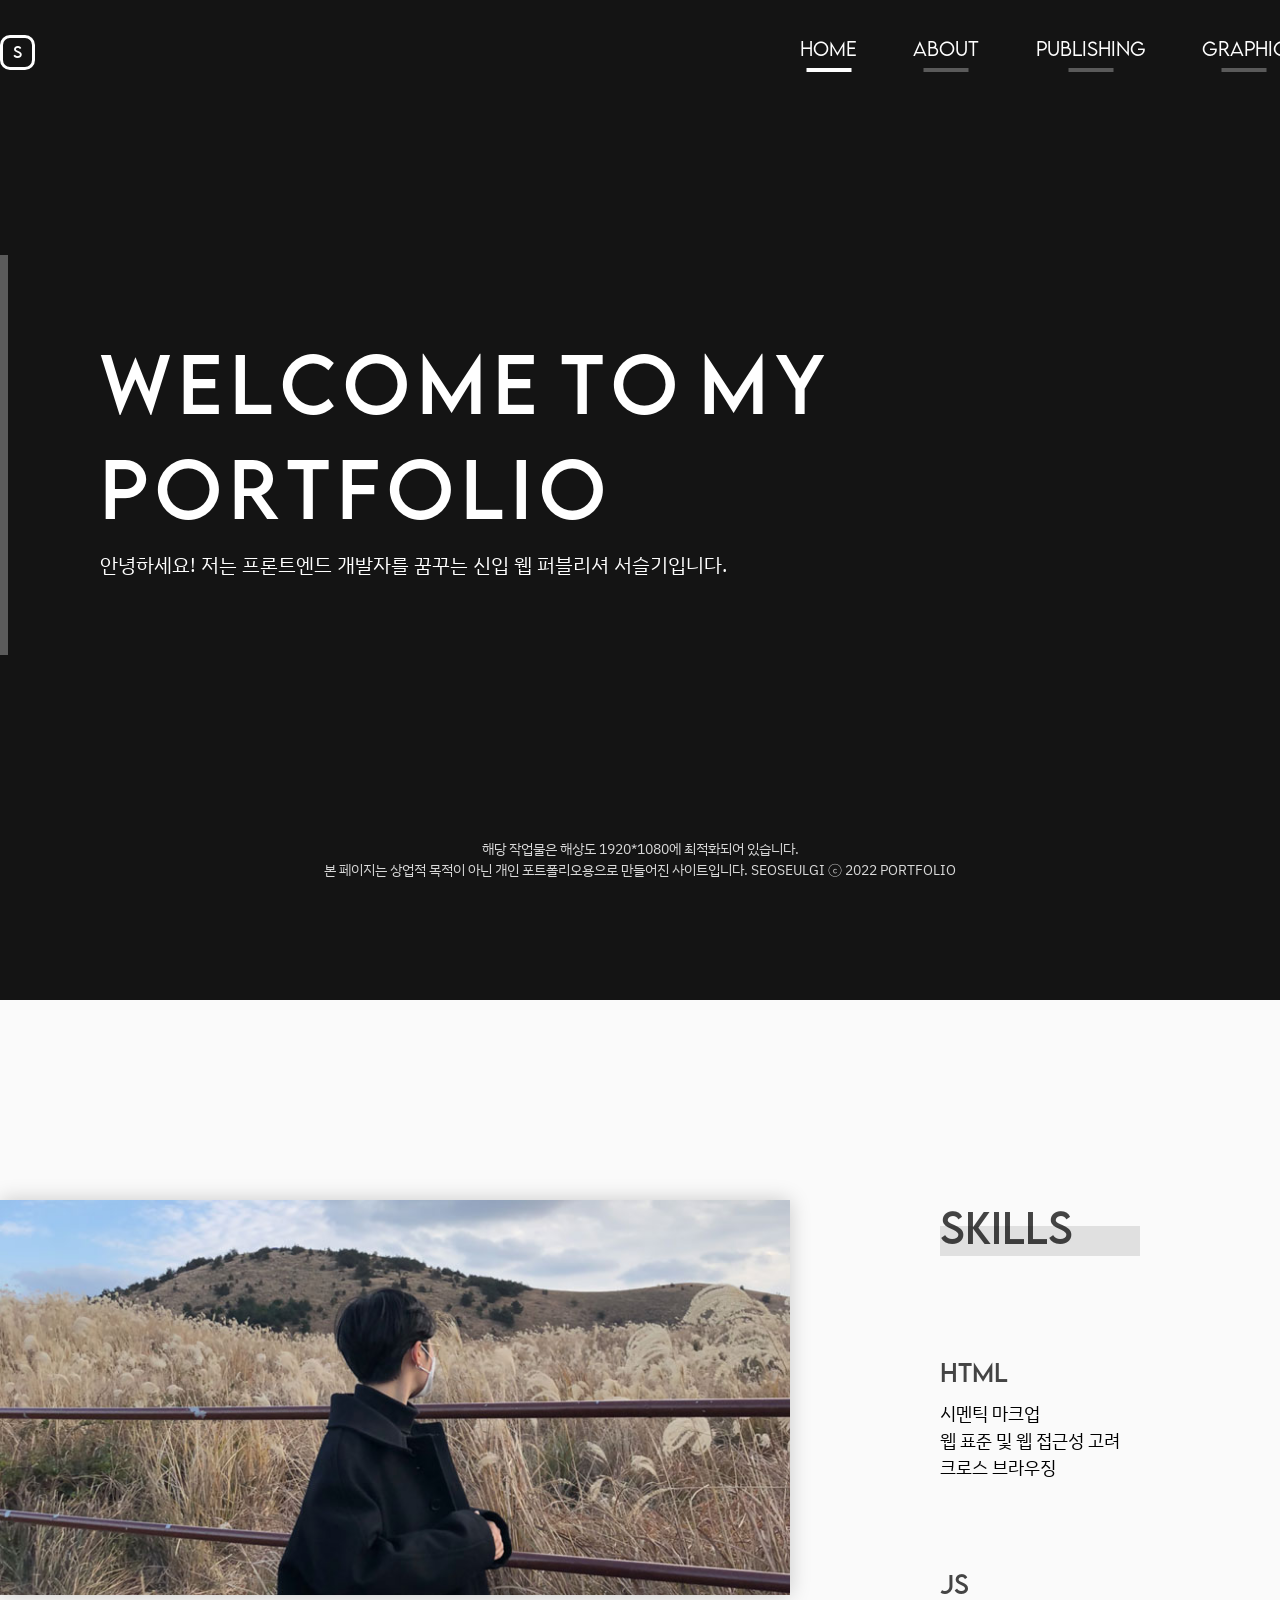
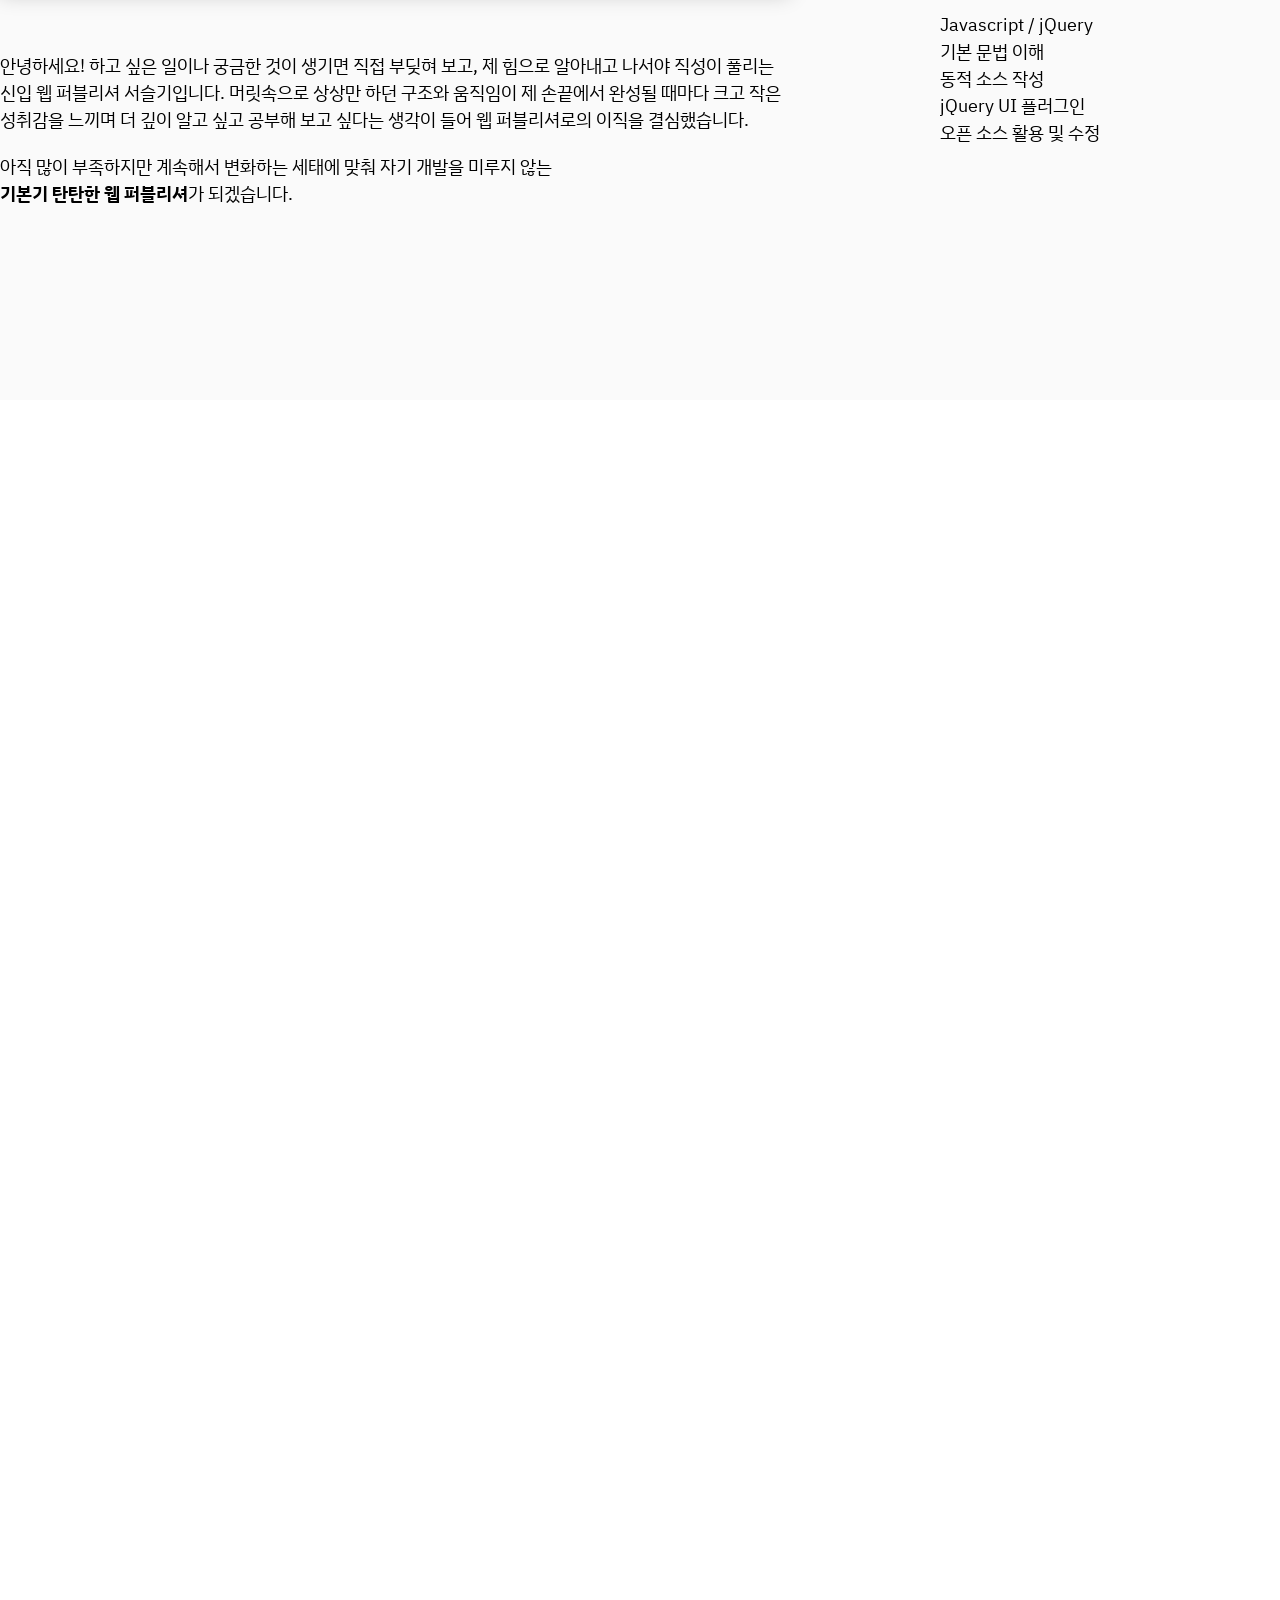
<file: index.html>
<!DOCTYPE html>
<html lang="ko">

<head>
    <meta charset="UTF-8">
    <meta http-equiv="X-UA-Compatible" content="IE=edge">
    <meta name="viewport" content="width=device-width, initial-scale=1.0, maximum-scale=1, minimum-scale=1">
    <meta name="description" content="seulki.net 웹 퍼블리셔 포트폴리오">
    <meta name="keywords" content="웹 퍼블리셔, 포트폴리오, 웹 퍼블리셔 포트폴리오, seulki, 웹 디자인, UI, UX">
    <title>SEULKI'S PORTFOLIO</title>
    <!--CSS 및 파비콘-->
    <link rel="shortcut icon" href="images/favicon_s.ico">
    <link rel="stylesheet" href="css/style.css" type="text/css">
</head>

<body>
    <div id="wrap">
        <aside>
            <div id="top">
                <svg xmlns="http://www.w3.org/2000/svg" viewBox="0 -30 320 512">
                    <path
                        d="M288.662 352H31.338c-17.818 0-26.741-21.543-14.142-34.142l128.662-128.662c7.81-7.81 20.474-7.81 28.284 0l128.662 128.662c12.6 12.599 3.676 34.142-14.142 34.142z" />
                </svg>
            </div>
            <div id="progress"></div>
        </aside>
        <!--TOP, PROGRESS BAR END-->
        <header id="header">
            <div class="inner">
                <h1 class="logo">
                    S
                </h1>
                <nav class="nav">
                    <h2 class="blind">메인 네비게이션</h2>
                    <ul class="gnb">
                        <li class="on" id="h">
                            <a href="#home">HOME</a>
                        </li>
                        <li id="a">
                            <a href="#about">ABOUT</a>
                        </li>
                        <li id="p">
                            <a href="#publishing">PUBLISHING</a>
                        </li>
                        <li id="g">
                            <a href="#graphic">GRAPHIC</a>
                        </li>
                        <li id="s">
                            <a href="#script">SCRIPT</a>
                        </li>
                        <li id="c">
                            <a href="#contact">CONTACT</a>
                        </li>
                    </ul>
                </nav>
            </div>
        </header>
        <!--HEADER END-->
        <main id="content">
            <section id="home" class="section">
                <div class="inner">
                    <h2 class="blind">HOME</h2>
                    <div class="text">
                        <h2>
                            <strong class="split" aria-label="WELCOME TO MY">
                                <span aria-hidden="true">W</span>
                                <span aria-hidden="true">E</span>
                                <span aria-hidden="true">L</span>
                                <span aria-hidden="true">C</span>
                                <span aria-hidden="true">O</span>
                                <span aria-hidden="true">M</span>
                                <span aria-hidden="true">E</span>
                                <span aria-hidden="true"></span>
                                <span aria-hidden="true">T</span>
                                <span aria-hidden="true">O</span>
                                <span aria-hidden="true"></span>
                                <span aria-hidden="true">M</span>
                                <span aria-hidden="true">Y</span>
                            </strong>
                            <strong class="split" aria-label="PORTFOLIO">
                                <span aria-hidden="true">P</span>
                                <span aria-hidden="true">O</span>
                                <span aria-hidden="true">R</span>
                                <span aria-hidden="true">T</span>
                                <span aria-hidden="true">F</span>
                                <span aria-hidden="true">O</span>
                                <span aria-hidden="true">L</span>
                                <span aria-hidden="true">I</span>
                                <span aria-hidden="true">O</span>
                            </strong>
                        </h2>
                        <p>안녕하세요! 저는 프론트엔드 개발자를 꿈꾸는 신입 웹 퍼블리셔 서슬기입니다.</p>
                    </div>
                </div>
                <div class="bg">
                    <span class="ball1"></span>
                    <span class="ball2"></span>
                </div>
            </section>
            <!--SECTION 1 END-->
            <section id="about" class="section">
                <div class="inner">
                    <h2 class="blind">ABOUT ME</h2>
                    <div class="about_wrap">
                        <article class="intro">
                            <figure>
                                <img src="images/aboutme.jpg" alt="aboutme">
                            </figure>
                            <div class="intro_txt">
                                <p>
                                    안녕하세요! 하고 싶은 일이나 궁금한 것이 생기면 직접 부딪혀 보고, 제 힘으로 알아내고 나서야 직성이 풀리는 신입 웹 퍼블리셔 서슬기입니다. 머릿속으로 상상만 하던 구조와 움직임이 제 손끝에서 완성될 때마다 크고 작은 성취감을 느끼며 더 깊이 알고 싶고 공부해 보고 싶다는 생각이 들어 웹 퍼블리셔로의 이직을 결심했습니다.
                                </p>
                                <p>
                                    아직 많이 부족하지만 계속해서 변화하는 세태에 맞춰 자기 개발을 미루지 않는 <strong>기본기 탄탄한 웹 퍼블리셔</strong>가 되겠습니다.
                                </p>
                            </div>
                        </article>
                        <article class="skill">
                            <h3>SKILLS</h3>
                            <ul class="skill_list">
                                <li>
                                    <h4>HTML</h4>
                                    <ul>
                                        <li>시멘틱 마크업</li>
                                        <li>웹 표준 및 웹 접근성 고려</li>
                                        <li>크로스 브라우징</li>
                                    </ul>
                                </li>
                                <li>
                                    <h4>CSS</h4>
                                    <ul>
                                        <li>PC / Mobile 레이아웃 구현</li>
                                        <li>미디어쿼리를 이용한 반응형 작업</li>
                                        <li>Transition / Animation 활용</li>
                                        <li>부트스트랩, 모달창</li>
                                    </ul>
                                </li>
                                <li>
                                    <h4>JS</h4>
                                    <ul>
                                        <li>Javascript / jQuery</li>
                                        <li>기본 문법 이해</li>
                                        <li>동적 소스 작성</li>
                                        <li>jQuery UI 플러그인</li>
                                        <li>오픈 소스 활용 및 수정</li>
                                    </ul>
                                </li>
                                <li>
                                    <h4>MORE</h4>
                                    <ul>
                                        <li>Adobe Photoshop</li>
                                        <li>Adobe Illustrator</li>
                                        <li>Adobe XD</li>
                                    </ul>
                                </li>
                            </ul>
                        </article>
                    </div>
                </div>
            </section>
            <!--SECTION 2 END-->
            <section id="publishing" class="section">
                <div class="inner3">
                    <h2 class="blind">PUBLISHING</h2>
                    <div class="container">
                        <div class="publi_wrap">
                            <div class="publi_cont">
                                <article>
                                    <div class="tit">
                                        <p class="sub">STANDARD WEBSITE [INDEX, SUB]</p>
                                        <h3 class="main">CGV</h3>
                                    </div>
                                    <div class="desc">
                                        <ul class="desc_list">
                                            <li>
                                                <h4>프로젝트 개요</h4>
                                                <p>기존 사이트의 문제점 파악 후 페르소나와 사용자 시나리오 등의 기획 과정을 거쳐 리디자인 및 퍼블리싱</p>
                                            </li>
                                            <li>
                                                <h4>기여도</h4>
                                                <p>기획 40% + 디자인 100% + 퍼블리싱 100%</p>
                                            </li>
                                            <li>
                                                <h4>제작 방식</h4>
                                                <span>Design</span>
                                                <span>Photoshop, Illustrator, XD</span><br>
                                                <span>Publishing</span>
                                                <span>HTML, CSS, Javascript, jQuery</span>
                                            </li>
                                        </ul>
                                    </div>
                                    <div class="btn_area">
                                        <a href="http://seulki.net/cgv_renewal/index.html" target="_blank"
                                            class="view_btn">VIEW</a>
                                        <a href="https://github.com/A11Black/cgv_renewal" target="_blank"
                                            class="repos_btn">REPOS</a>
                                    </div>
                                </article>
                                <figure class="pic">
                                    <img src="images/publishing/port_cgv.jpg" alt="CGV_INDEX">
                                </figure>
                            </div>
                        </div>
                        <!--PORTFOLIO 1 END-->
                        <div class="publi_wrap">
                            <div class="publi_cont">
                                <article>
                                    <div class="tit">
                                        <p class="sub">STANDARD WEBSITE [INDEX]</p>
                                        <h3 class="main">THE BREAD BLUE</h3>
                                    </div>
                                    <div class="desc">
                                        <ul class="desc_list">
                                            <li>
                                                <h4>프로젝트 개요</h4>
                                                <p>기존에 있던 사이트를 상품이 눈에 더 잘 띄도록 깔끔한 레이아웃으로 리디자인 및 퍼블리싱</p>
                                            </li>
                                            <li>
                                                <h4>기여도</h4>
                                                <p>디자인 100% + 퍼블리싱 100%</p>
                                            </li>
                                            <li>
                                                <h4>제작 방식</h4>
                                                <span>Design</span>
                                                <span>Photoshop, XD</span><br>
                                                <span>Publishing</span>
                                                <span>HTML, CSS, Javascript, jQuery</span>
                                            </li>
                                        </ul>
                                    </div>
                                    <div class="btn_area">
                                        <a href="http://seulki.net/thebreadblue/index.html" target="_blank"
                                            class="view_btn">VIEW</a>
                                        <a href="https://github.com/A11Black/breadblue" target="_blank"
                                            class="repos_btn">REPOS</a>
                                    </div>
                                </article>
                                <figure class="pic">
                                    <img src="images/publishing/port_breadblue.jpg" alt="BREAD BLUE">
                                </figure>
                            </div>
                        </div>
                        <!--PORTFOLIO 2 END-->
                        <div class="publi_wrap">
                            <div class="publi_cont">
                                <article>
                                    <div class="tit">
                                        <p class="sub">RESPONSIVE LANDING PAGE</p>
                                        <h3 class="main">ALPHA</h3>
                                    </div>
                                    <div class="desc">
                                        <ul class="desc_list">
                                            <li>
                                                <h4>프로젝트 개요</h4>
                                                <p>직접 선정한 주제로 반응형 랜딩 페이지를 기획과 디자인 및 퍼블리싱</p>
                                            </li>
                                            <li>
                                                <h4>기여도</h4>
                                                <p>기획 100% + 디자인 100% + 퍼블리싱 100%</p>
                                            </li>
                                            <li>
                                                <span>Design</span>
                                                <span>Photoshop, XD</span><br>
                                                <span>Publishing</span>
                                                <span>HTML, CSS, Javascript, jQuery</span>
                                            </li>
                                        </ul>
                                    </div>
                                    <div class="btn_area">
                                        <a href="http://seulki.net/landing_alpha/alpha.html" target="_blank"
                                            class="view_btn">VIEW</a>
                                        <a href="https://github.com/A11Black/alpha" target="_blank"
                                            class="repos_btn">REPOS</a>

                                    </div>
                                </article>
                                <figure>
                                    <img src="images/publishing/port_alpha.jpg" alt="ALPHA">
                                </figure>
                            </div>
                        </div>
                        <!--PORTFOLIO 3 END-->
                        <div class="publi_wrap">
                            <div class="publi_cont">
                                <article>
                                    <div class="tit">
                                        <p class="sub">RESPONSIVE WEBSITE [INDEX]</p>
                                        <h3 class="main">THE MOUNTAIN</h3>
                                    </div>
                                    <div class="desc">
                                        <ul class="desc_list">
                                            <li>
                                                <h4>프로젝트 개요</h4>
                                                <p>직접 정한 주제로 반응형 2depth Navigation 웹 페이지를 디자인 및 퍼블리싱</p>
                                            </li>
                                            <li>
                                                <h4>기여도</h4>
                                                <p>디자인 100% + 퍼블리싱 100%</p>
                                            </li>
                                            <li>
                                                <h4>제작 방식</h4>
                                                <span>Design</span>
                                                <span>Photoshop, XD</span><br>
                                                <span>Publishing</span>
                                                <span>HTML, CSS, Javascript, jQuery</span>
                                            </li>
                                        </ul>
                                    </div>
                                    <div class="btn_area">
                                        <a href="http://seulki.net/mountain/index.html" target="_blank"
                                            class="view_btn">VIEW</a>
                                        <a href="https://github.com/Seulki-Seo/the_mountain" target="_blank"
                                            class="repos_btn">REPOS</a>
                                    </div>
                                </article>
                                <figure class="pic">
                                    <img src="images/publishing/port_mountain.jpg" alt="THE MOUNTAIN">
                                </figure>
                            </div>
                        </div>
                        <!--PORTFOLIO 4 END-->
                        <div class="publi_wrap">
                            <div class="publi_cont">
                                <article>
                                    <div class="tit">
                                        <p class="sub">STANDARD WEBSITE [INDEX]</p>
                                        <h3 class="main">JEEP</h3>
                                    </div>
                                    <div class="desc">
                                        <ul class="desc_list">
                                            <li>
                                                <h4>프로젝트 개요</h4>
                                                <p>기존 사이트의 문제점을 파악 후 수정 사항을 정리하여 리디자인 및 퍼블리싱</p>
                                            </li>
                                            <li>
                                                <h4>기여도</h4>
                                                <p>디자인 100% + 퍼블리싱 100%</p>
                                            </li>
                                            <li>
                                                <h4>제작 방식</h4>
                                                <span>Design</span>
                                                <span>Photoshop, XD</span><br>
                                                <span>Publishing</span>
                                                <span>HTML, CSS</span>
                                            </li>
                                        </ul>
                                    </div>
                                    <div class="btn_area">
                                        <a href="http://seulki.net/jeep/index.html" target="_blank"
                                            class="view_btn">VIEW</a>
                                        <a href="https://github.com/A11Black/jeep" target="_blank"
                                            class="repos_btn">REPOS</a>
                                    </div>
                                </article>
                                <figure class="pic">
                                    <img src="images/publishing/port_jeep.jpg" alt="JEEP">
                                </figure>
                            </div>
                        </div>
                        <!--PORTFOLIO 5 END-->
                        <div class="publi_wrap">
                            <div class="publi_cont">
                                <article>
                                    <div class="tit">
                                        <p class="sub">STANDARD WEBSITE [INDEX, SUB]</p>
                                        <h3 class="main">MINICOOPER</h3>
                                    </div>
                                    <div class="desc">
                                        <ul class="desc_list">
                                            <li>
                                                <h4>프로젝트 개요</h4>
                                                <p>기존 사이트의 문제점을 파악 후 수정 사항을 정리하여 리디자인 및 퍼블리싱</p>
                                            </li>
                                            <li>
                                                <h4>기여도</h4>
                                                <p>디자인 100% + 퍼블리싱 100%</p>
                                            </li>
                                            <li>
                                                <h4>제작 방식</h4>
                                                <span>Design</span>
                                                <span>Photoshop, XD</span><br>
                                                <span>Publishing</span>
                                                <span>HTML, CSS</span>
                                            </li>
                                        </ul>
                                    </div>
                                    <div class="btn_area">
                                        <a href="http://seulki.net/minicooper/index.html" target="_blank"
                                            class="view_btn">VIEW</a>
                                        <a href="https://github.com/A11Black/minicooper" target="_blank"
                                            class="repos_btn">REPOS</a>
                                    </div>
                                </article>
                                <figure class="pic">
                                    <img src="images/publishing/port_minicooper.jpg" alt="MINICOOPER">
                                </figure>
                            </div>
                        </div>
                        <!--PORTFOLIO 6 END-->
                        <div class="publi_wrap">
                            <div class="publi_cont">
                                <article>
                                    <div class="tit">
                                        <p class="sub">RESPONSIVE WEB GALLERY [INDEX]</p>
                                        <h3 class="main">WEB GALLERY</h3>
                                    </div>
                                    <div class="desc">
                                        <ul class="desc_list">
                                            <li>
                                                <h4>프로젝트 개요</h4>
                                                <p>jQuery 플러그인 ISOTOPE 기능 숙지를 위해 기초적인 웹 갤러리 사이트를 퍼블리싱</p>
                                            </li>
                                            <li>
                                                <h4>기여도</h4>
                                                <p>퍼블리싱 100%</p>
                                            </li>
                                            <li>
                                                <h4>제작 방식</h4>
                                                <span>Publishing</span>
                                                <span>HTML, CSS, Javascript, jQuery</span>
                                            </li>
                                        </ul>
                                    </div>
                                    <div class="btn_area">
                                        <a href="http://seulki.net/web_gallery/index.html" target="_blank"
                                            class="view_btn">VIEW</a>
                                        <a href="https://github.com/A11Black/Art_Gallery" target="_blank"
                                            class="repos_btn">REPOS</a>
                                    </div>
                                </article>
                                <figure class="pic">
                                    <img src="images/publishing/port_art.jpg" alt="ART_GALLERY">
                                </figure>
                            </div>
                        </div>
                        <!--PORTFOLIO 7 END-->
                        <div class="publi_wrap">
                            <div class="publi_cont">
                                <article>
                                    <div class="tit">
                                        <p class="sub">STANDARD WEBSITE [INDEX]</p>
                                        <h3 class="main">LAKA</h3>
                                    </div>
                                    <div class="desc">
                                        <ul class="desc_list">
                                            <li>
                                                <h4>프로젝트 개요</h4>
                                                <p>해당 브랜드의 모바일 사이트 제작을 위해 PC 웹 사이트 리디자인과 퍼블리싱을 선행</p>
                                            </li>
                                            <li>
                                                <h4>기여도</h4>
                                                <p>디자인 100% + 퍼블리싱 100%</p>
                                            </li>
                                            <li>
                                                <h4>제작 방식</h4>
                                                <span>Design</span>
                                                <span>Photoshop, Illustrator, XD</span><br>
                                                <span>Publishing</span>
                                                <span>HTML, CSS, Javascript, jQuery</span>
                                            </li>
                                        </ul>
                                    </div>
                                    <div class="btn_area">
                                        <a href="http://seulki.net/laka_web/index.html" target="_blank"
                                            class="view_btn">VIEW</a>
                                        <a href="https://github.com/A11Black/laka" target="_blank"
                                            class="repos_btn">REPOS</a>
                                    </div>
                                </article>
                                <figure class="pic">
                                    <img src="images/publishing/port_laka_web.jpg" alt="LAKA_WEB">
                                </figure>
                            </div>
                        </div>
                        <!--PORTFOLIO 8 END-->
                        <div class="publi_wrap">
                            <div class="publi_cont">
                                <article>
                                    <div class="tit">
                                        <p class="sub">MOBILE WEBSITE [INDEX, SUB 5 PAGE]</p>
                                        <h3 class="main">LAKA_MOBILE</h3>
                                    </div>
                                    <div class="desc">
                                        <ul class="desc_list">
                                            <li>
                                                <h4>프로젝트 개요</h4>
                                                <p>기존 모바일 사이트를 브랜드 이미지에 맞게 리디자인 및 퍼블리싱</p>
                                            </li>
                                            <li>
                                                <h4>기여도</h4>
                                                <p>디자인 100% + 퍼블리싱 100%</p>
                                            </li>
                                            <li>
                                                <h4>제작 방식</h4>
                                                <span>Design</span>
                                                <span>Photoshop, Illustrator, XD</span><br>
                                                <span>Publishing</span>
                                                <span>HTML, CSS, Javascript, jQuery</span>
                                            </li>
                                        </ul>
                                    </div>
                                    <div class="btn_area">
                                        <span class="view_btn mobile_btn">VIEW</span>
                                        <a href="https://github.com/A11Black/laka_m" target="_blank"
                                            class="repos_btn">REPOS</a>
                                    </div>
                                </article>
                                <figure>
                                    <img src="images/publishing/port_laka_m.jpg" alt="LAKA_MOBILE">
                                </figure>
                            </div>
                        </div>
                        <!--PORTFOLIO 9 END-->
                        <!--계속 추가할 예정-->
                    </div>
                </div>
                <div class="pop_area">
                    <div class="overlay">
                        <div class="m_wrap">
                            <img src="images/publishing/iphone.png" alt="iphone_목업">
                            <div class="screen">
                                <iframe src="http://seulki.net/laka_mobile/index.html"></iframe>
                            </div>
                            <span class="btn_close">CLOSE</span>
                        </div>
                    </div>
                </div>
                <!--MOBILE MOCKUP END-->
            </section>
            <!--SECTION 3 END-->
            <section id="graphic" class="section">
                <div class="inner">
                    <h2 class="blind">GRAPHIC</h2>
                    <div class="container">
                        <div class="gra_wrap">
                            <div class="gra_cont">
                                <article>
                                    <div class="tit">
                                        <p class="sub">Illustrator</p>
                                        <h3 class="main">LINE ILLUST</h3>
                                    </div>
                                </article>
                                <figure class="pic">
                                    <img src="images/graphic/gra_line.jpg" alt="LINE_ILLUST">
                                </figure>
                            </div>
                        </div>
                        <!--GRAPHIC 1 END-->
                        <div class="gra_wrap">
                            <div class="gra_cont">
                                <article>
                                    <div class="tit">
                                        <p class="sub">Photoshop</p>
                                        <h3 class="main">DOUBLE EXPOSURE</h3>
                                    </div>
                                </article>
                                <figure class="pic">
                                    <img src="images/graphic/gra_double.jpg" alt="DOUBLE_EXPOSURE">
                                </figure>
                            </div>
                        </div>
                        <!--GRAPHIC 2 END-->
                        <div class="gra_wrap">
                            <div class="gra_cont">
                                <article>
                                    <div class="tit">
                                        <p class="sub">Illustrator</p>
                                        <h3 class="main">PERSPECTIVE CITY</h3>
                                    </div>
                                </article>
                                <figure class="pic">
                                    <img src="images/graphic/gra_perspective.jpg" alt="PERSPECTIVE">
                                </figure>
                            </div>
                        </div>
                        <!--GRAPHIC 3 END-->
                        <div class="gra_wrap">
                            <div class="gra_cont">
                                <article>
                                    <div class="tit">
                                        <p class="sub">Photoshop</p>
                                        <h3 class="main">SKETCH EFFECT</h3>
                                    </div>
                                </article>
                                <figure class="pic">
                                    <img src="images/graphic/gra_sketch.jpg" alt="SKETCH">
                                </figure>
                            </div>
                        </div>
                        <!--GRAPHIC 4 END-->
                        <!--계속 추가할 예정-->
                    </div>
                </div>
            </section>
            <!--SECTION 4 END-->
            <section id="script" class="section">
                <div class="inner">
                    <h2 class="blind">SCRIPT</h2>
                    <div class="container">
                        <div class="scr_wrap">
                            <div class="scr_cont">
                                <article>
                                    <div class="tit">
                                        <p class="sub">Javascript, jQuery</p>
                                        <h3 class="main">VISUAL SLIDE</h3>
                                    </div>
                                    <div class="desc">
                                        <p>제이쿼리와 자바 스크립트만을 이용한 비주얼 슬라이드입니다.</p>
                                        <div class="btn_area">
                                            <a href="http://seulki.net/Slide/slide.html" target="_blank"
                                                class="view_btn">VIEW</a>
                                            <a href="https://github.com/A11Black/slide" target="_blank"
                                                class="repos_btn">REPOS</a>
                                        </div>
                                    </div>
                                </article>
                                <figure class="pic">
                                    <img src="images/script/scr_slide.jpg" alt="VISUAL SLIDE">
                                </figure>
                            </div>
                        </div>
                        <!--SCRIPT 1 END-->
                        <div class="scr_wrap">
                            <div class="scr_cont">
                                <article>
                                    <div class="tit">
                                        <p class="sub">Javascript, jQuery</p>
                                        <h3 class="main">ROLL GALLERY</h3>
                                    </div>
                                    <div class="desc">
                                        <p>PREV, NEXT 버튼을 누르거나 마우스 휠로 회전할 수 있는 갤러리입니다.</p>
                                        <div class="btn_area">
                                            <a href="http://seulki.net/Roll_gallery/index.html" target="_blank"
                                                class="view_btn">VIEW</a>
                                            <a href="https://github.com/Seulki-Seo/roll_gallery" target="_blank"
                                                class="repos_btn">REPOS</a>
                                        </div>
                                    </div>
                                </article>
                                <figure class="pic">
                                    <img src="images/script/scr_roll.jpg" alt="ROLL GALLERY">
                                </figure>
                            </div>
                        </div>
                        <!--SCRIPT 2 END-->
                        <div class="scr_wrap">
                            <div class="scr_cont">
                                <article>
                                    <div class="tit">
                                        <p class="sub">Javascript, jQuery</p>
                                        <h3 class="main">BOOK GALLERY</h3>
                                    </div>
                                    <div class="desc">
                                        <p>제이쿼리와 자바 스크립트를 이용해서 갤러리 형식으로 김초엽 작가님의 소설책을 소개하는 컨텐츠입니다.</p>
                                        <div class="btn_area">
                                            <a href="http://seulki.net/Book_gallery/index.html" target="_blank"
                                                class="view_btn">VIEW</a>
                                            <a href="#" target="_blank"
                                                class="repos_btn">REPOS</a>
                                        </div>
                                    </div>
                                </article>
                                <figure class="pic">
                                    <img src="images/script/scr_book.jpg" alt="BOOK GALLERY">
                                </figure>
                            </div>
                        </div>
                        <!--SCRIPT 3 END-->
                        <!--계속 추가할 예정-->
                    </div>
                </div>
            </section>
            <!--SECTION 5 END-->
            <section id="contact" class="section">
                <div class="inner">
                    <h2 class="blind">CONTACT</h2>
                    <div class="contact_wrap">
                        <article>
                            <h3>
                                브랜드의 가치가 주목받을 수 있는, <br>
                                기반이 탄탄한, <br>
                                누구라도 한눈에 매력적으로 느낄 수 있는 <br>
                            </h3>
                            <p>웹 사이트를 만들고 싶습니다.</p>
                            <p>
                                아직 모자라지만 그간의 노력으로 채운 <br>
                                제 포트폴리오를 끝까지 봐 주셔서 감사합니다.
                            </p>
                        </article>
                        <article>
                            <ul class="contact_list">
                                <li>
                                    <span class="tit">E-MAIL</span>
                                    <a href="mailto:dnfl1852@gmail.com" class="sub">dnfl1852@gmail.com</a>
                                </li>
                                <li>
                                    <span class="tit">GIT</span>
                                    <a href="https://github.com/Seulki-Seo" target="_blank"
                                        class="sub">https://github.com/Seulki-Seo</a>
                                </li>
                                <li>
                                    <span class="tit">이력서</span>
                                    <a href="서슬기_입사지원서.pdf" class="sub" download="">링크 바로가기</a>
                                </li>
                            </ul>
                        </article>
                    </div>
                </div>
                <div class="bg">
                    <span class="ball1"></span>
                    <span class="ball2"></span>
                </div>
            </section>
            <!--SECTION 6 END-->
        </main>
        <footer id="footer">
            <small>해당 작업물은 해상도 1920*1080에 최적화되어 있습니다.</small>
            <small>본 페이지는 상업적 목적이 아닌 개인 포트폴리오용으로 만들어진 사이트입니다. SEOSEULGI ⓒ 2022 PORTFOLIO</small>
        </footer>
    </div>
    <!--SCRIPT-->
    <script src="https://ajax.googleapis.com/ajax/libs/jquery/3.6.0/jquery.min.js"></script>
    <script src="https://cdnjs.cloudflare.com/ajax/libs/gsap/3.9.1/gsap.min.js"></script>
    <script src="js/common.js"></script>
</body>

</html>
</file>
<file: css/style.css>
@charset "utf-8";

/* 폰트 선언 */
@import url("https://fonts.googleapis.com/css2?family=IBM+Plex+Sans+KR:wght@400;500;700&display=swap");
/* font-family: 'IBM Plex Sans KR', sans-serif; */

@font-face {
	font-family: "lemon";
	src: url(fonts/LEMONMILK-Light.woff) format("woff");
	font-weight: 400;
}
@font-face {
	font-family: "lemon";
	src: url(fonts/LEMONMILK-Regular.woff) format("woff");
	font-weight: 700;
}

/* 초기화 및 상속 */
* {
	margin: 0;
	padding: 0;
	border: 0;
	outline: 0;
	font-size: 100%;
	vertical-align: baseline;
	background: transparent;
}

ul {
	list-style: none;
}

a,
span,
i,
strong {
	display: inline-block;
}

a {
	text-decoration: none;
	color: inherit;
}

input,
select,
button {
	vertical-align: middle;
	border-radius: 0;
	appearance: none;
	border: 0;
	outline: 0;
	background: transparent;
}

table {
	border-collapse: collapse;
	border-spacing: 0;
}

img,
video {
	max-width: 100%;
}

h1,
h2,
h3,
h4,
h5,
h6 {
	font-size: 100%;
	line-height: 1.4;
	font-family: "lemon", "MalgunGothic", "Dotum", sans-serif;
	color: #444;
}

/* clearfix */
.clearfix::before {
	content: "";
	display: block;
}
.clearfix::after {
	content: "";
	display: block;
	clear: both;
}

/* 접근성을 위한 숨김 텍스트 제공 */
.blind {
	width: 0;
	height: 0;
	line-height: 0;
	text-indent: -9999px;
	display: block;
	overflow: hidden;
	position: absolute;
}

* {
	box-sizing: border-box;
}

/* 폰트 크기 10px로 고정 */
html {
	font-size: 62.5%;
}
body {
	font-size: 1.8rem;
	font-family: "IBM Plex Sans KR", "MalgunGothic", "Dotum", sans-serif;
	line-height: 1.5;
}
body::-webkit-scrollbar {
	width: 15px;
}
body::-webkit-scrollbar-thumb {
	background-color: #444;
}
body::-webkit-scrollbar-track {
	background-color: #ededed;
}

.inner {
	width: 1550px;
	margin: 0 auto;
	position: relative;
}

/* SECTION background-color */
#home,
#contact {
	background-color: #141414;
	color: #fff;
}
#about {
	background-color: rgba(250, 250, 250, 1);
}
#graphic,
#publishing,
#script {
	background-color: #fff;
	color: #666;
}

/* SECTION 공통 속성 */
#home,
#about,
#graphic,
#script,
#contact {
	position: relative;
	height: 100vh;
	min-height: 1000px;
}

/* BUTTON 공통 속성 */
.view_btn,
.repos_btn {
	font-size: 2rem;
	background: #fff;
	color: #444;
	line-height: 50px;
	width: 220px;
	height: 50px;
	border: 1px solid rgba(68, 68, 68, 0.4);
	border-radius: 30px;
}
.view_btn:hover,
.repos_btn:hover {
	background: linear-gradient(
		to bottom,
		rgba(255, 255, 255, 1) 0%,
		rgba(241, 241, 241, 1) 50%,
		rgba(225, 225, 225, 1) 51%,
		rgba(246, 246, 246, 1) 100%
	);
}

#publishing .btn_area,
#script .btn_area {
	margin-top: 50px;
	min-width: 490px;
}
#publishing .view_btn,
#script .view_btn {
	margin-right: 20px;
	text-align: center;
}
#publishing .repos_btn,
#script .repos_btn {
	text-align: center;
}

/* HOME, CONTACT BALL 공통 속성 */
.ball1,
.ball2 {
	width: 800px;
	height: 800px;
	border-radius: 50%;
	background-color: #fff;
}

/* HEADER */
#header {
	width: 100%;
	height: 70px;
	color: #fff;
	padding: 20px 0;
	position: fixed;
	z-index: 300;
	transition: background-color 0.5s;
	margin-top: 15px;
}

#header .logo {
	display: inline-block;
	color: #fff;
	font-size: 1.5rem;
	border: 3px solid #fff;
	border-radius: 10px;
	width: 35px;
	height: 35px;
	text-align: center;
	line-height: 29px;
}

#header .gnb {
	display: flex;
	justify-content: space-between;
	width: 750px;
	position: absolute;
	top: 0;
	right: 0;
}
#header .gnb li {
	position: relative;
	font-family: "lemon", "MalgunGothic", "Dotum", sans-serif;
}
#header .gnb li::after {
	content: "";
	display: block;
	width: 45px;
	height: 4px;
	background-color: #fff;
	opacity: 0.3;
	position: absolute;
	left: 50%;
	bottom: -10px;
	transform: translatex(-50%);
	transition: all 1s;
}
#header .gnb li.on::after {
	opacity: 1;
}

/* HEADER_컬러 체인지 */
#header.color {
	background-color: rgba(255, 255, 255, 0.5);
}
#header.color .logo {
	color: #444;
	border: 3px solid #444;
}
#header.color li a {
	color: #616161;
}
#header.color .gnb li::after {
	background-color: #616161;
	opacity: 0.3;
}
#header.color .gnb li.on::after {
	opacity: 1;
}

/* SECTION 1_HOME */
#home {
	overflow: hidden;
	z-index: 200;
}

/* HOME_ANIMATION_BALL */
@keyframes ball1-1 {
	0% {
		right: -1220px;
		bottom: -120px;
	}
	50% {
		right: -1260px;
		bottom: -135px;
	}
	100% {
		right: -1300px;
		bottom: -150px;
	}
}
@keyframes ball1-2 {
	0% {
		right: -25px;
		bottom: -340px;
	}
	50% {
		right: -15px;
		bottom: -325px;
	}
	100% {
		right: -5px;
		bottom: -310px;
	}
}

#home .ball1 {
	opacity: 0.07;
	position: relative;
	right: -1300px;
	bottom: -150px;
	animation: ball1-1 3s linear infinite alternate;
}
#home .ball2 {
	opacity: 0.15;
	position: relative;
	right: -25px;
	bottom: -330px;
	animation: ball1-2 3s linear infinite alternate;
}

#home .text {
	position: relative;
	top: 330px;
	margin-left: 100px;
}
#home .text::before {
	content: "";
	display: block;
	width: 8px;
	height: 400px;
	background: rgba(255, 255, 255, 0.3);
	position: absolute;
	top: 50%;
	left: -100px;
	transform: translatey(-50%);
}
#home .text .split {
	display: block;
}
#home .split span {
	opacity: 0;
	display: inline-block;
	transform: translatey(30px);
}
#home .text h2 {
	font-size: 7.5rem;
	letter-spacing: -0.1em;
	padding-bottom: 10px;
	color: #fff;
}

#home .text p {
	font-size: 2rem;
	opacity: 0;
	animation: textup 1s ease-in-out forwards;
	animation-delay: 2s;
}
@keyframes textup {
	0% {
		transform: translatey(50%);
		opacity: 0;
	}
	100% {
		transform: translatey(0%);
		opacity: 1;
	}
}

/* SECTION 2_ABOUT */
#about {
	z-index: 200;
}

#about .about_wrap {
	display: flex;
	position: relative;
	top: 200px;
	opacity: 0;
}

#about .intro figure img {
	display: inline-block;
	box-shadow: 0 0 20px rgba(0, 0, 0, 0.2);
}
#about .intro_txt {
	padding-top: 50px;
	width: 790px;
}
#about .intro_txt p:nth-of-type(2) {
	width: 600px;
	padding-top: 20px;
}

#about .skill {
	margin-left: 150px;
}
#about .skill h3 {
	font-size: 4rem;
	position: relative;
}
#about .skill h3::after {
	content: "";
	display: block;
	width: 200px;
	height: 30px;
	background-color: rgba(0, 0, 0, 0.1);
	position: absolute;
	bottom: 0;
}

#about .skill_list {
	display: flex;
	flex-wrap: wrap;
	justify-content: space-between;
	padding-top: 100px;
}
#about .skill_list > li {
	width: 250px;
	padding-bottom: 60px;
	position: relative;
}
#about .skill_list > li h4 {
	font-size: 2.4rem;
	padding-bottom: 10px;
	position: relative;
}

/* SECTION 3_PUBLISHING */
#publishing {
	height: 1800vh;
	z-index: 100;
}

#publishing .inner3 {
	width: 800%;
	height: 100vh;
	margin-left: 5%;
	position: fixed;
	left: 0;
	top: 200px;
}
#publishing .container {
	width: 1000%;
	height: 100vh;
	margin-left: 5%;
	position: fixed;
	left: 0;
	top: 0;
	display: flex;
	justify-content: center;
	align-items: center;
}
#publishing .publi_wrap {
	width: 100vw;
	height: 100vh;
	display: flex;
	align-items: center;
}
#publishing .publi_cont {
	width: 85%;
	display: flex;
	justify-content: space-between;
	align-items: center;
}

#publishing .tit .sub {
	font-size: 1.7rem;
	font-family: "lemon", "MalgunGothic", "Dotum", sans-serif;
}
#publishing .tit .main {
	font-size: 4.3rem;
	padding: 5px 0 30px;
}

#publishing article {
	width: 550px;
}

#publishing .desc_list li {
	padding: 0 60px 25px 0;
}

#publishing .desc_list h4 {
	font-size: 2rem;
	font-weight: 500;
	font-family: "IBM Plex Sans KR", "MalgunGothic", "Dotum", sans-serif;
	padding-bottom: 5px;
}
#publishing .desc_list span {
	font-size: 1.8rem;
}
#publishing .desc_list span:nth-of-type(2),
#publishing .desc_list span:nth-of-type(4) {
	font-size: 1.5rem;
	margin-left: 10px;
}

#publishing .pic img {
	box-shadow: 0 0 20px rgba(0, 0, 0, 0.2);
}

#publishing .mobile_btn {
	cursor: pointer;
}

/* MOBILE_MOCKUP */
.overlay {
	position: fixed;
	left: 0;
	top: 0;
	right: 0;
	bottom: 0;
	background-color: rgba(0, 0, 0, 0.7);
	text-align: center;
	display: none;
}
.overlay .m_wrap {
	display: inline-block;
	position: relative;
	width: 450px;
	margin-top: 50px;
}
.overlay .screen {
	width: 360px;
	height: 625px;
	position: absolute;
	left: 43px;
	top: 120px;
	overflow: hidden;
	background-color: #fff;
}
.overlay .screen iframe {
	width: 375px;
	height: 100%;
	position: relative;
}
.overlay .btn_close {
	position: absolute;
	left: 50%;
	top: -15px;
	transform: translatex(-50%);
	color: #fff;
	cursor: pointer;
}

/* SECTION 4_GRAPHIC, SECTION 5_SCRIPT */
#graphic,
#script {
	height: 100%;
}
#graphic .gra_wrap,
#script .scr_wrap {
	display: flex;
	position: relative;
	top: 200px;
	left: 0;
}

#graphic .gra_cont,
#script .scr_cont {
	display: flex;
	justify-content: space-between;
	height: 100vh;
}

#graphic article,
#script article {
	width: 550px;
	position: relative;
	top: 200px;
}
#graphic .tit .sub,
#script .tit .sub {
	font-size: 1.6rem;
	font-family: "lemon", "MalgunGothic", "Dotum", sans-serif;
}
#graphic .tit .main,
#script .tit .main {
	font-size: 4.5rem;
	padding: 15px 0 30px;
}

#script .desc p {
	width: 450px;
	padding-bottom: 25px;
}

#graphic .pic img,
#script .pic img {
	box-shadow: 0 0 20px rgba(0, 0, 0, 0.3);
}

/* SECTION 6_CONTACT */
#contact {
	overflow: hidden;
}

#contact .contact_wrap {
	display: flex;
	justify-content: space-around;
	position: relative;
	left: -100%;
	opacity: 0;
}

#contact article {
	position: relative;
	top: 300px;
}
#contact h3 {
	font-size: 2.8rem;
	font-weight: 500;
	color: #fff;
	font-family: "IBM Plex Sans KR", "MalgunGothic", "Dotum", sans-serif;
}
#contact p {
	font-size: 2.4rem;
	padding-top: 20px;
}

#contact .contact_list {
	width: 550px;
}
#contact .contact_list li {
	padding-bottom: 15px;
}
#contact .contact_list .tit {
	font-size: 2.6rem;
	font-weight: 500;
	text-align: right;
	width: 100px;
	margin-right: 10px;
}
#contact .contact_list .sub {
	font-size: 2.2rem;
	transition: 0.3s;
	padding: 5px;
	border-radius: 10px;
}
#contact .contact_list .sub:hover {
	background-color: rgba(255, 255, 255, 1);
	color: #111;
	text-decoration: underline;
}

/* CONTACT_ANIMATION_BALL */
@keyframes ball2-1 {
	0% {
		right: 350px;
		bottom: -180px;
	}
	50% {
		right: 320px;
		bottom: -200px;
	}
	100% {
		right: 310px;
		bottom: -230px;
	}
}
@keyframes ball2-2 {
	0% {
		right: 630px;
		bottom: -400px;
	}
	50% {
		right: 650px;
		bottom: -385px;
	}
	100% {
		right: 670px;
		bottom: -370px;
	}
}
#contact .ball1 {
	opacity: 0.07;
	position: relative;
	right: 350px;
	bottom: -180px;
	animation: ball2-1 3s linear infinite alternate;
}
#contact .ball2 {
	opacity: 0.15;
	position: relative;
	right: 670px;
	bottom: -370px;
	animation: ball2-2 3s linear infinite alternate;
}

/* FOOTER */
#footer {
	position: absolute;
	left: 50%;
	bottom: 20px;
	transform: translatex(-50%);
	font-size: 1.4rem;
	color: #d9d9d9;
	z-index: 201;
	text-align: center;
}
#footer small:nth-of-type(1) {
	display: block;
}

/* TOP, PROGRESS BAR */
aside {
	position: relative;
}
#top {
	position: fixed;
	right: 40px;
	bottom: 40px;
	z-index: 11;
	background-color: rgba(0, 0, 0, 0.5);
	display: none;
	cursor: pointer;
}
#top svg {
	width: 35px;
	height: 28px;
	fill: #fff;
}

#progress {
	position: fixed;
	left: 0;
	top: 0;
	width: 0;
	height: 3px;
	background-color: #222;
	z-index: 500;
}
</file>
